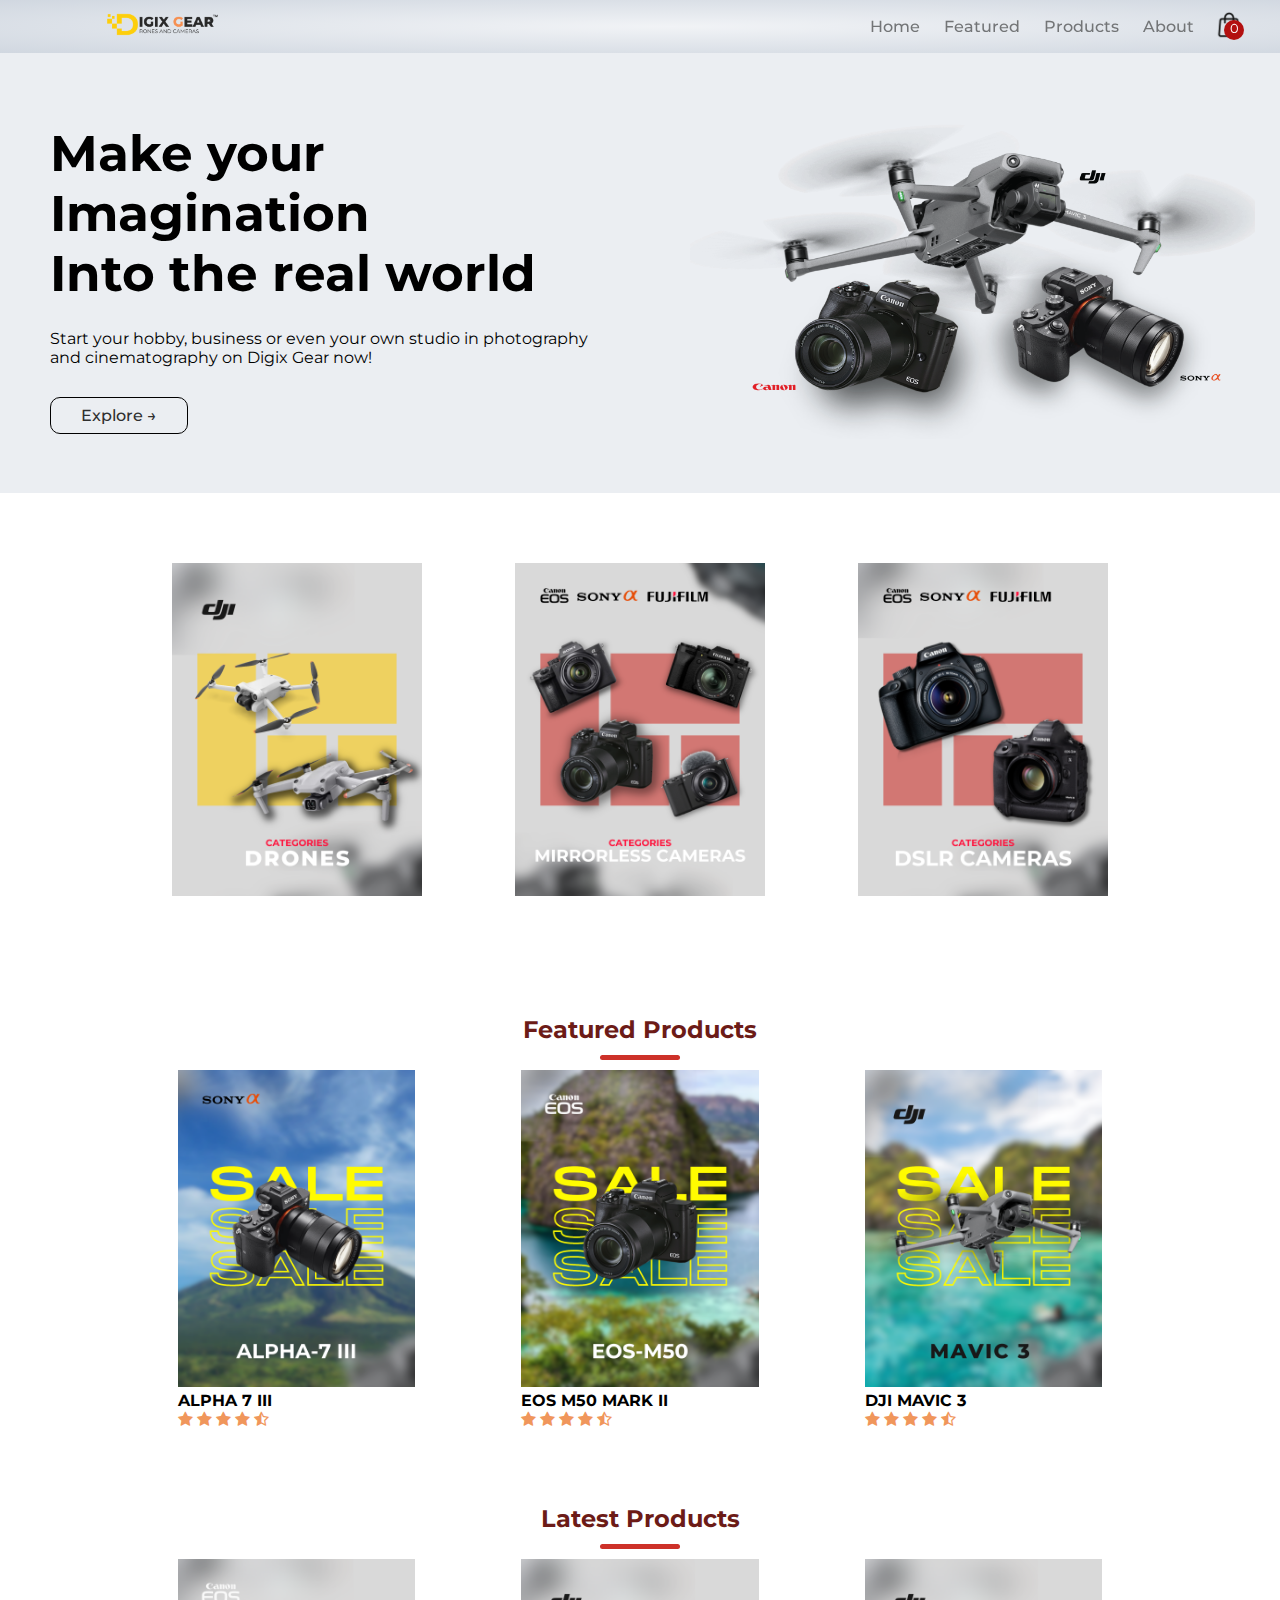
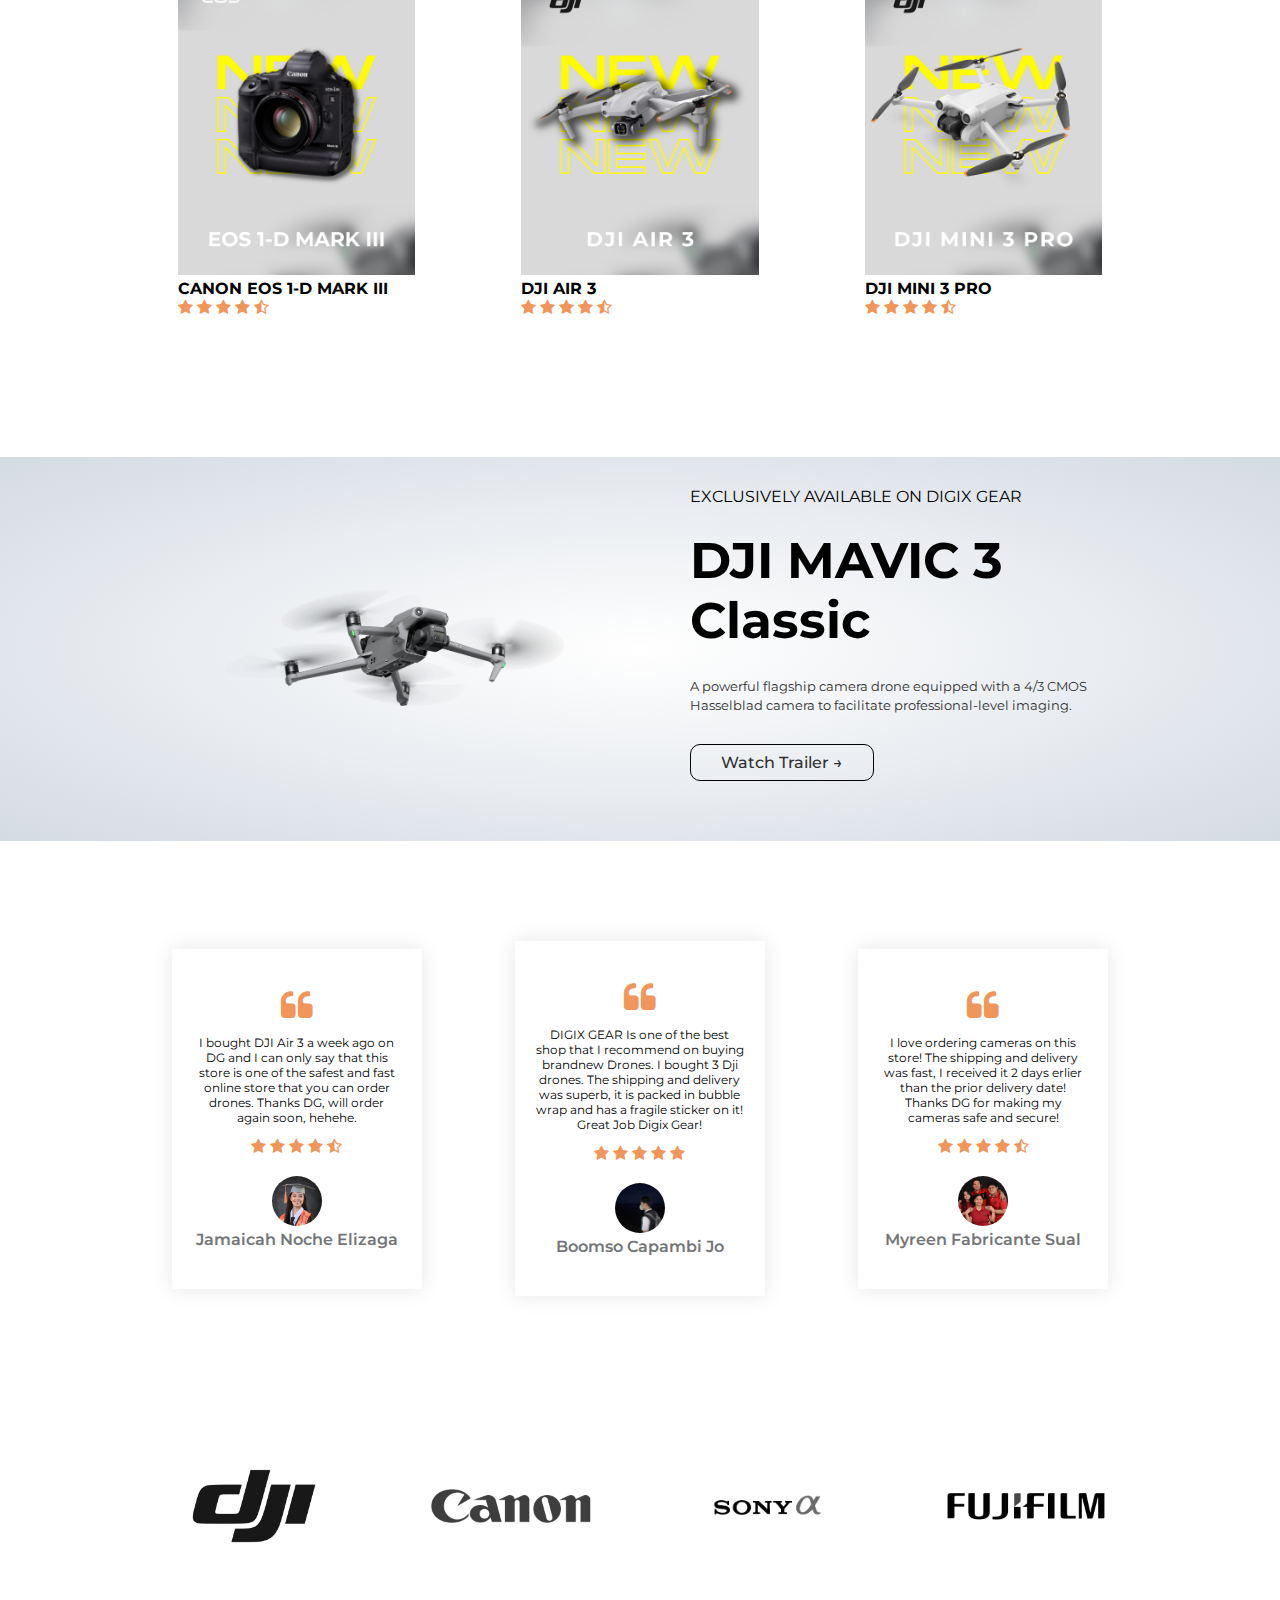
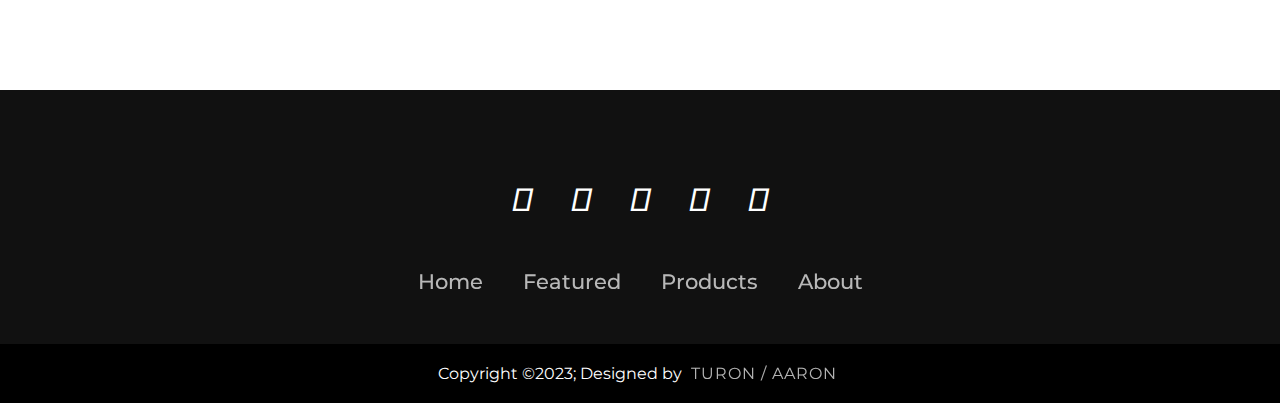
<file: index.html>
<!DOCTYPE html>
<!-- hatdog -->
<html lang=""en>
<head>
    <meta charset="UTF-8"> 
    <meta name="viewport" content="width=device-width, initial-scale=1.0">
    <title>DIGIX GEAR | DRONES AND CAMERA</title>
    <link rel="stylesheet" href="Prod-style.css">
    <link rel="stylesheet" href="style.css">
    <link rel="icon" type="image/x-icon" href="images/Icons/DIGIXGEAR-LOGO.svg">
    <link href="https://fonts.googleapis.com/css2?family=Montserrat:wght@100;200;300;400;500;600;700;800;900&display=swap" rel="stylesheet">
    <script src="app.js"></script>
    <link rel="stylesheet" href="https://cdnjs.cloudflare.com/ajax/libs/font-awesome/6.5.1/css/all.min.css" integrity="sha512-DTOQO9RWCH3ppGqcWaEA1BIZOC6xxalwEsw9c2QQeAIftl+Vegovlnee1c9QX4TctnWMn13TZye+giMm8e2LwA==" crossorigin="anonymous" referrerpolicy="no-referrer" />
    <link rel="stylesheet" href="https://stackpath.bootstrapcdn.com/font-awesome/4.7.0/css/font-awesome.min.css">
</head>
<body> 
   
<div class="header">
    <div class="container">
        <div class="navbar">
            <div class="logo">
                <img src="images/BRAND-NAME-BANNER.png" width="125px">
            </div>
            <nav>
                <ul id="MenuItems">
                    <li><a href="">Home</a></li>
                    <li><a href="featured.html">Featured</a></li>
                    <li><a href="ShoppingCart.html">Products</a></li>
                    <li><a href="about.html">About</a></li>
                    <!-- <li><a href="">Contact</a></li>
                    <li><a href="">Account</a></li> -->
                </ul> 
            </nav>
            <header1>
                <div class="iconCart">
                    <img src="images/CART.png" width="30px" height="30px">
                    <div class="totalQuantity" style="background-color: #b31010; width: 20px; height: 20px; color: #fff;
                    justify-content: center; align-items: center; text-align: center; border-radius: 50%; transform: translateX(20px); position: absolute;top: 20px; right: 120px; font-size: small;">0</div>
                </div>
            </header1>
            <img src="images/menu-icon-8.png" class="menu-icon" onclick="menutoggle()">
        </div>
    </div>
    <div class="row">
        <div class="col-2">
            <h1>Make your Imagination <br> Into the real world</h1>
            <p>Start your hobby, business or even your own studio in photography<br> and cinematography on Digix Gear now!</p>
            <!-- <a href="" class="btn">Explore</a> -->
            <a href="featured.html"class="btn">
                <btn type="btn"><span></span>Explore &#8594; </button>
              </a>
            
        </div>
        <div class="col-2">
                <img src="images/BANNER-DRONE-HOME.png">
        </div>
    </div>
</div>


<!-- ------------------FEATURED CATEGORIES------------------ -->
<div class="categories">
    <div class="s-container">
        <div class="row">
            <div class="col-3">
                <img src="images/C-DRONES.png">
            </div>
            <div class="col-3">
                <img src="images/C-MIRRORLESS.png">
            </div>
            <div class="col-3">
                <img src="images/C-DSLR.png">
            </div>
        </div>
    </div>
</div>


<!-- ------------------FEATUREDPRODUCTS------------------ -->
<div class="s-container">
    <h2 class="title">Featured Products</h2>
    <div class="row">
        <div class="col-4">
            <img src="images/ALPHA 7 BANNER.png">
            <h4> ALPHA 7 III</h4>
            <div class="rating">
                <i class="fa fa-star"></i>
                <i class="fa fa-star"></i>
                <i class="fa fa-star"></i>
                <i class="fa fa-star"></i>
                <i class="fa fa-star-half-o"></i>
            </div>
        </div>
        <div class="col-4">
            <a href="M-50.html">
            <img src="images/EOS M50 BANNER.png">
            </a>
            <h4> EOS M50 MARK II</h4>
            <div class="rating">
                <i class="fa fa-star"></i>
                <i class="fa fa-star"></i>
                <i class="fa fa-star"></i>
                <i class="fa fa-star"></i>
                <i class="fa fa-star-half-o"></i>
            </div>
        </div>
        <div class="col-4">
            <a href="Mavic 3 Classic.html">
            <img src="images/MAVIC 3 BANNER.png">
            </a>
            <h4> DJI MAVIC 3</h4>
            <div class="rating">
                <i class="fa fa-star"></i>
                <i class="fa fa-star"></i>
                <i class="fa fa-star"></i>
                <i class="fa fa-star"></i>
                <i class="fa fa-star-half-o"></i>
            </div>
        </div>
    </div>

<!-- ------------------LATEST PRODUCTS------------------ -->
    <h2 class="title">Latest Products</h2>
    <div class="row">
        <div class="col-4">
            <img src="images/1-D MARK III LATEST.png">
            <h4> CANON EOS 1-D MARK III</h4>
            <div class="rating">
                <i class="fa fa-star"></i>
                <i class="fa fa-star"></i>
                <i class="fa fa-star"></i>
                <i class="fa fa-star"></i>
                <i class="fa fa-star-half-o"></i>
            </div>

        </div>
        <div class="col-4">
            <img src="images/AIR 3 LATEST.png">
            <h4> DJI AIR 3</h4>
            <div class="rating">
                <i class="fa fa-star"></i>
                <i class="fa fa-star"></i>
                <i class="fa fa-star"></i>
                <i class="fa fa-star"></i>
                <i class="fa fa-star-half-o"></i>
            </div>
        </div>
        <div class="col-4">
            <a href="DJI MINI 3 PRO.html">
            <img src="images/MINI 3 PRO LATEST.png">
            </a>
            <h4> DJI MINI 3 PRO</h4>
            <div class="rating">
                <i class="fa fa-star"></i>
                <i class="fa fa-star"></i>
                <i class="fa fa-star"></i>
                <i class="fa fa-star"></i>
                <i class="fa fa-star-half-o"></i>
            </div>
        </div>
    </div>
</div>
<!-- ------------------OFFER------------------ -->
    <div class="offer">
        <div class="s-container">
            <div class="row">
                <div class="col-2">
                    <img src="images/dji-mavic-3-20-mp-63a6946aa80e1.webp" class="offer-img">
                </div>
                <div class="col-2">
                    <p>EXCLUSIVELY AVAILABLE ON DIGIX GEAR</p>
                    <h1>DJI MAVIC 3<br>Classic</h1>

                    <small>
                        A powerful flagship camera drone equipped with a 4/3 CMOS Hasselblad camera to facilitate professional-level imaging. 
                    </small>
                    <a href="featured.html" class="btn ">Watch Trailer &#8594;</a>
                </div>

            </div>
        </div>
    </div>

<!-- ------------------COMMENTS------------------ -->
<div class="testimonial">
    <div class="s-container">
        <div class="row">
            <div class="col-3">
                <i class="fa fa-quote-left"></i>
                <p>
                    I bought DJI Air 3 a week ago on DG and I can only say that this store is one of the safest and fast online store that you can order drones. Thanks DG, will order again soon, hehehe.</p>
                    <div class="rating">
                    <i class="fa fa-star"></i>
                    <i class="fa fa-star"></i>
                    <i class="fa fa-star"></i>
                    <i class="fa fa-star"></i>
                    <i class="fa fa-star-half-o"></i>
                    </div>
                    <img src="images/JAM.png">
                    <h3>Jamaicah Noche Elizaga</h3>
            </div>
            <div class="col-3">
                <i class="fa fa-quote-left"></i>
                <p>
                    DIGIX GEAR Is one of the best shop that I recommend on buying brandnew Drones. I bought 3 Dji drones. The shipping and delivery was superb, it is packed in bubble wrap and has a fragile sticker on it! Great Job Digix Gear! </p>
                    <div class="rating">
                    <i class="fa fa-star"></i>
                    <i class="fa fa-star"></i>
                    <i class="fa fa-star"></i>
                    <i class="fa fa-star"></i>
                    <i class="fa fa-star"></i>
                    </div>
                    <img src="images/CM JO.jpg">
                    <h3>Boomso Capambi Jo</h3>
            </div>
            <div class="col-3">
                <i class="fa fa-quote-left"></i>
                <p>
                    I love ordering cameras on this store! The shipping and delivery was fast, I received it 2 days erlier than the prior delivery date! Thanks DG for making my cameras safe and secure!</p>
                    <div class="rating">
                    <i class="fa fa-star"></i>
                    <i class="fa fa-star"></i>
                    <i class="fa fa-star"></i>
                    <i class="fa fa-star"></i>
                    <i class="fa fa-star-half-o"></i>
                    </div>
                    <img src="images/MYREEN.png">
                    <h3>Myreen Fabricante Sual</h3>
            </div>
        </div>
    </div>
</div>
<!-- ------------------BRANDS------------------ -->
<div class="brands">
    <div class="s-container">
        <div class="row">
            <div class="col-5">
                <a href="https://www.dji.com/global">
                     <img src="images/dji-logo-0.png">
                </a>  
            </div>
            <div class="col-5">
                <a href="https://ph.canon/en/consumer/products">
                    <img src="images/Canon-Logo.png">
               </a>
            </div>
            <div class="col-5">
                <a href="https://electronics.sony.com/imaging/interchangeable-lens-cameras/c/all-interchangeable-lens-cameras">
                    <img src="images/Sony+Alpha+logo-06.png">
               </a>
            </div>
            <div class="col-5">
                <a href="https://fujifilm-x.com/en-us/">
                    <img src="images/Fujifilm-Logo.png">
               </a>
             
            </div>
        </div>
    </div>
</div>
<!-- ------------------FOOTER------------------ -->
<footer>
    <div class="footerContainer">
        <div class="socialIcons">
            <a href=""><i class="fa-brands fa-facebook"></i></a>
            <a href=""><i class="fa-brands fa-instagram"></i></a>
            <a href=""><i class="fa-brands fa-twitter"></i></a>
            <a href=""><i class="fa-brands fa-google-plus"></i></a>
            <a href=""><i class="fa-brands fa-youtube"></i></a>
        </div>
        <div class="footerNav">
            <ul><li><a href="index.html">Home</a></li>
                <li><a href="featured.html">Featured</a></li>
                <li><a href="ShoppingCart.html">Products</a></li>
                <li><a href="about.html">About</a></li>
            </ul>
        </div>
        
    </div>
    <div class="footerBottom">
        <p>Copyright &copy;2023; Designed by <span class="designer">Turon / Aaron</span></p>
    </div>
</footer>
<!-- ----------------JS TOGGLE MENU----------------- -->
<script>
    var MenuItems = document.getElementById("MenuItems");
    MenuItems.style.maxHeight = "0px";

    function menutoggle(){
        if( MenuItems.style.maxHeight == "0px")
        {
            MenuItems.style.maxHeight = "200px";
        }
        else{
            MenuItems.style.maxHeight = "0px";
        }
    }
</script>
</body>
</html>
</file>
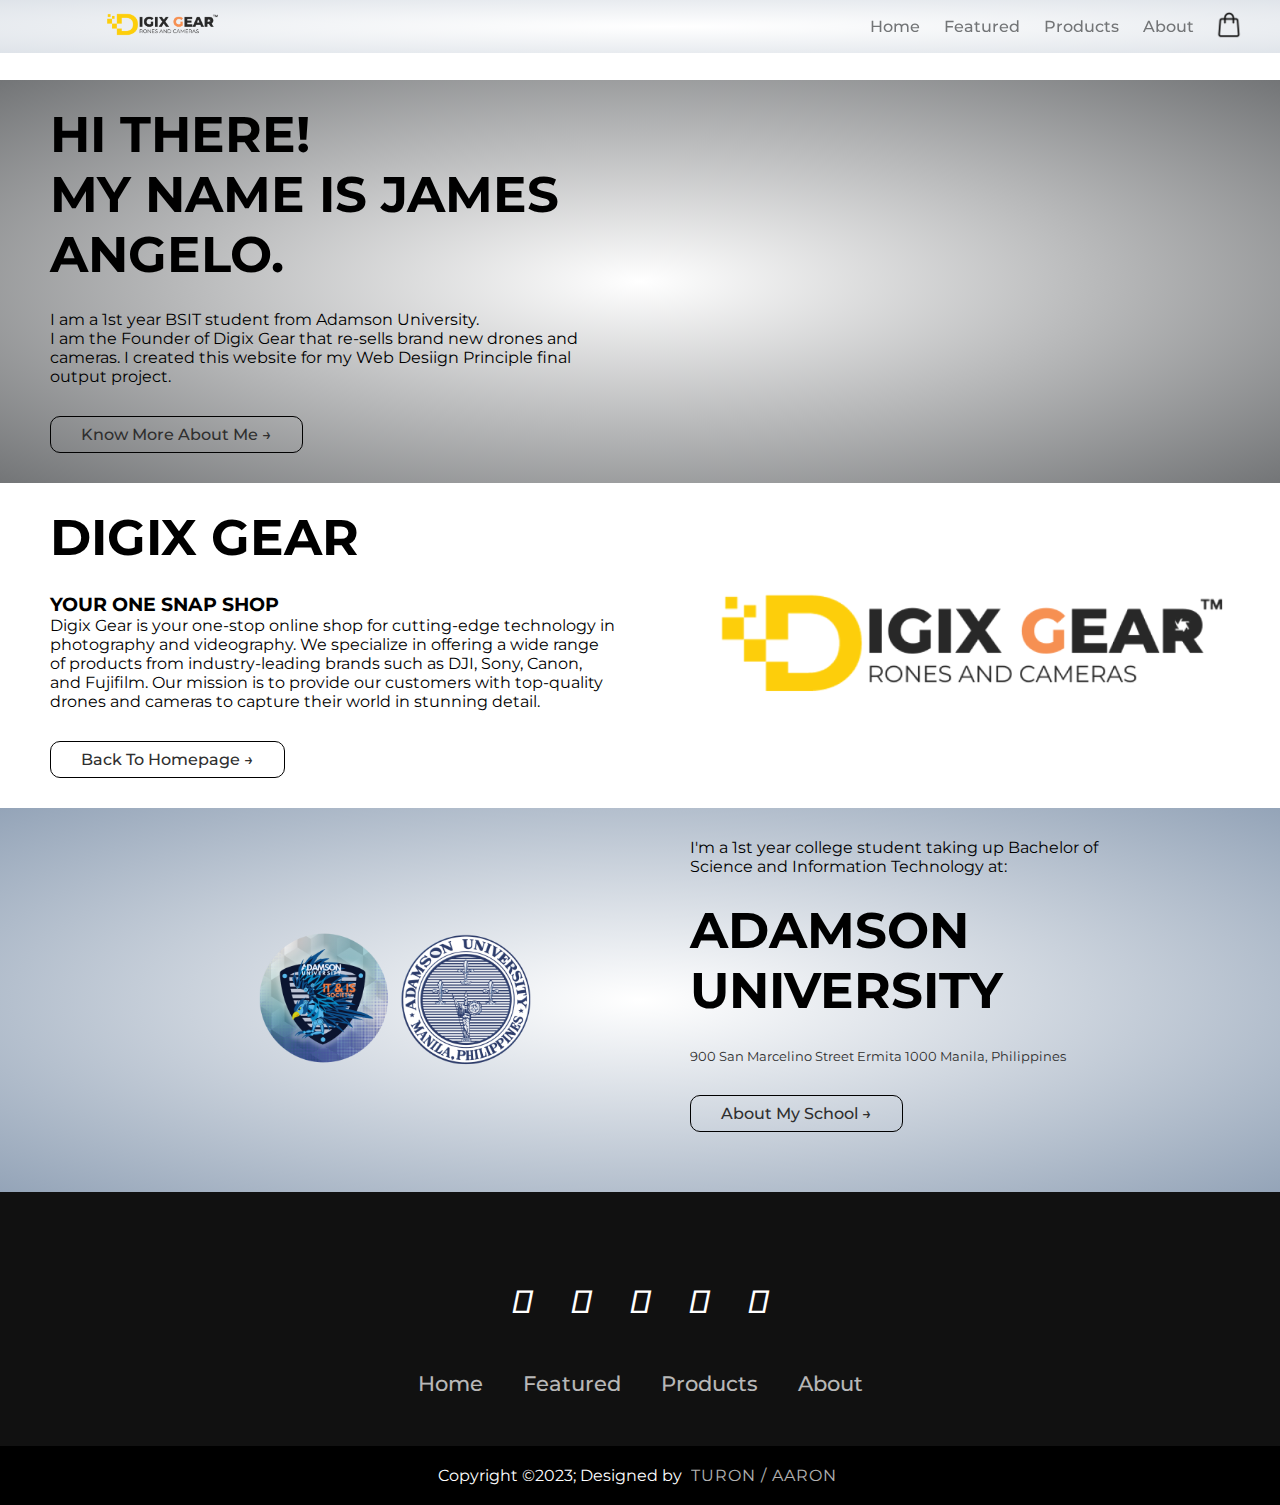
<file: about.html>
<!DOCTYPE html>
<html lang=""en>
<head>
    <meta charset="UTF-8"> 
    <meta name="viewport" content="width=device-width, initial-scale=1.0">
    <title>ABOUT | DIGIX GEAR</title>
    <link rel="stylesheet" href="style.css">
    <link rel="icon" type="image/x-icon" href="images/Icons/DIGIXGEAR-LOGO.svg">
    <link href="https://fonts.googleapis.com/css2?family=Montserrat:wght@100;200;300;400;500;600;700;800;900&display=swap" rel="stylesheet">
    <link rel="stylesheet" href="https://cdnjs.cloudflare.com/ajax/libs/font-awesome/6.5.1/css/all.min.css" integrity="sha512-DTOQO9RWCH3ppGqcWaEA1BIZOC6xxalwEsw9c2QQeAIftl+Vegovlnee1c9QX4TctnWMn13TZye+giMm8e2LwA==" crossorigin="anonymous" referrerpolicy="no-referrer" />
    <link rel="stylesheet" href="https://stackpath.bootstrapcdn.com/font-awesome/4.7.0/css/font-awesome.min.css">
</head>
<body> 
   
<div class="header-ab">
    <div class="container">
        <div class="navbar">
            <div class="logo">
                <img src="images/BRAND-NAME-BANNER.png" width="125px">
            </div>
            <nav>
                <ul id="MenuItems">
                    <li><a href="index.html">Home</a></li>
                    <li><a href="featured.html">Featured</a></li>
                    <li><a href="ShoppingCart.html">Products</a></li>
                    <li><a href="about.html">About</a></li>
                </ul> 
            </nav>
            <a href="checkout.html"><img src="images/CART.png" width="30px" height="30px"></a>
            <img src="images/menu-icon-8.png" class="menu-icon" onclick="menutoggle()">
        </div>
    </div>
    <div class="row">
        <div class="col-2">
            <h1>HI THERE! <br> MY NAME IS JAMES ANGELO.</h1>
            <p>I am a 1st year BSIT student from Adamson University.<br>I am the Founder of Digix Gear that re-sells brand new drones and cameras. I created this website for my Web Desiign Principle final output project. </p>
            <a href="https://github.com/AeXiao"class="btn">
                <btn type="btn"><span></span>Know More About Me &#8594; </button>
              </a>
            
        </div>
        <div class="col-2">
              
        </div>
    </div>
</div>
<div class="row">
    <div class="col-2">
        <h1>DIGIX GEAR</h1>
        <h3>YOUR ONE SNAP SHOP</h3>
        <p>Digix Gear is your one-stop online shop for cutting-edge technology in photography and videography. We specialize in offering a wide range of products from industry-leading brands such as DJI, Sony, Canon, and Fujifilm. Our mission is to provide our customers with top-quality drones and cameras to capture their world in stunning detail.</p>
        <!-- <a href="" class="btn">Explore</a> -->
        <a href="index.html"class="btn">
            <btn type="btn"><span></span> Back To Homepage &#8594; </button>
          </a>
        
    </div>
    <div class="col-2">
            <img src="images/BRAND-NAME-BANNER.png">
    </div>
</div>
</div>

<!-- ------------------MY SCHOOL------------------ -->
    <div class="Myschool">
        <div class="s-container">
            <div class="row">
                <div class="col-2">
                    <img src="images/ADU IT AND IS.png" class="adu-img" >
                </div>
                <div class="col-2">
                    <p>I'm a 1st year college student taking up Bachelor of Science and Information Technology at:</p>
                    <h1>ADAMSON<br>UNIVERSITY</h1>
                    <small>
                        900 San Marcelino Street
                        Ermita 1000 Manila, Philippines
                    </small>
                    <a href="https://www.adamson.edu.ph/2018/" class="btn ">About My School  &#8594;</a>
                </div>
            </div>
        </div>
    </div>

<!-- ------------------FOOTER------------------ -->

<footer>
    <div class="footerContainer">
        <div class="socialIcons">
            <a href=""><i class="fa-brands fa-facebook"></i></a>
            <a href=""><i class="fa-brands fa-instagram"></i></a>
            <a href=""><i class="fa-brands fa-twitter"></i></a>
            <a href=""><i class="fa-brands fa-google-plus"></i></a>
            <a href=""><i class="fa-brands fa-youtube"></i></a>
        </div>
        <div class="footerNav">
            <ul><li><a href="index.html">Home</a></li>
                <li><a href="featured.html">Featured</a></li>
                <li><a href="ShoppingCart.html">Products</a></li>
                <li><a href="about.html">About</a></li>
            </ul>
        </div>
        
    </div>
    <div class="footerBottom">
        <p>Copyright &copy;2023; Designed by <span class="designer">Turon / Aaron</span></p>
    </div>
</footer>

<!-- ----------------JS TOGGLE MENU----------------- -->

<script>
    var MenuItems = document.getElementById("MenuItems");
    MenuItems.style.maxHeight = "0px";

    function menutoggle(){
        if( MenuItems.style.maxHeight == "0px")
        {
            MenuItems.style.maxHeight = "200px";
        }
        else{
            MenuItems.style.maxHeight = "0px";
        }
    }
</script>
</body>
</html>
</file>
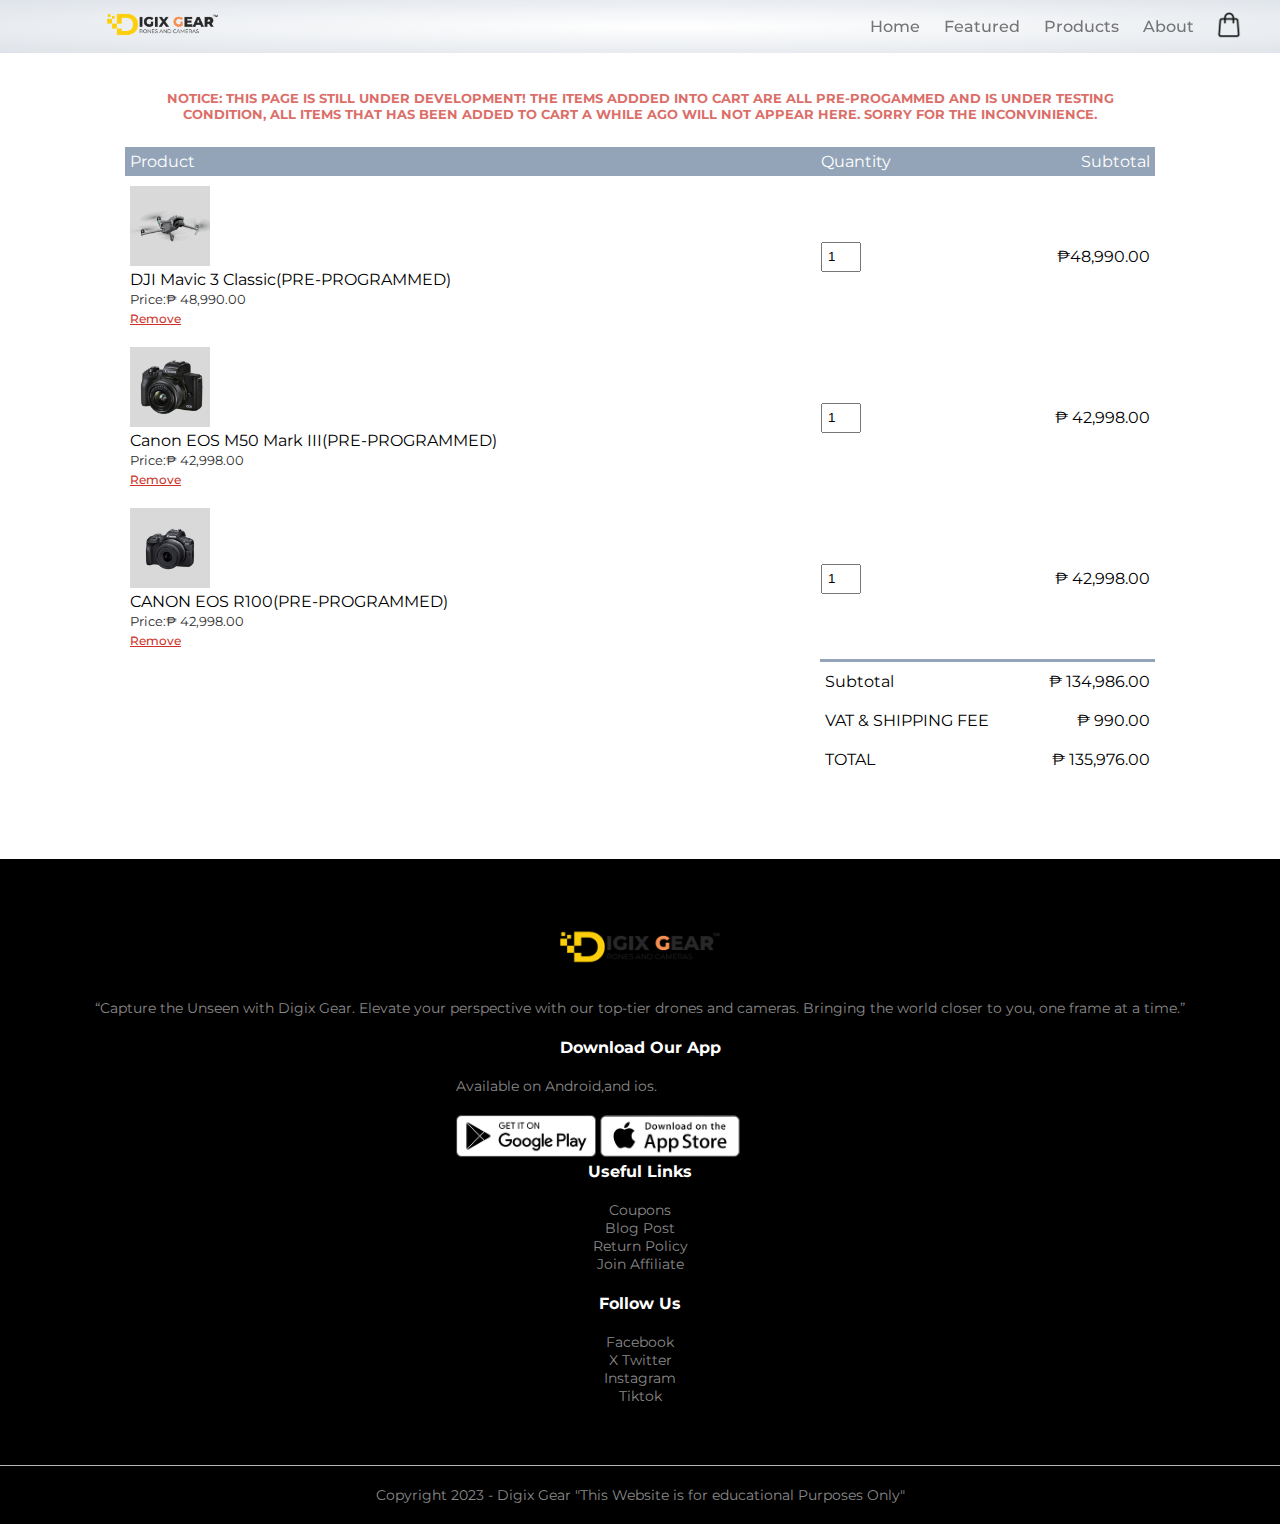
<file: cart.html>
<!DOCTYPE html>
<html lang=""en>
<head>
    <meta charset="UTF-8"> 
    <meta name="viewport" content="width=device-width, initial-scale=1.0">
    <title>CART | DIGIX GEAR</title>
    <link rel="stylesheet" href="style.css">
    <link rel="icon" type="image/x-icon" href="images/Icons/DIGIXGEAR-LOGO.svg">
    <link href="https://fonts.googleapis.com/css2?family=Montserrat:wght@100;200;300;400;500;600;700;800;900&display=swap" rel="stylesheet">
    <link rel="stylesheet" href="https://stackpath.bootstrapcdn.com/font-awesome/4.7.0/css/font-awesome.min.css">
</head>
<body> 
    <div class="container">
        <div class="navbar">
            <div class="logo">
                <img src="images/BRAND-NAME-BANNER.png" width="125px">
            </div>
            <nav>
                <ul id="MenuItems">
                    <li><a href="index.html">Home</a></li>
                    <li><a href="featured.html">Featured</a></li>
                    <li><a href="products.html">Products</a></li>
                    <li><a href="about.html">About</a></li>
                </ul> 
            </nav>
            <a href="cart.html"><img src="images/CART.png" width="30px" height="30px"></a>
            <img src="images/menu-icon-8.png" class="menu-icon" onclick="menutoggle()">
        </div>
    </div>
<!-- ------------------cart items------------------ -->
<div class="s-container cart-page">
    <h5  class="notice">NOTICE: THIS PAGE IS STILL UNDER DEVELOPMENT! THE ITEMS ADDDED INTO CART 
        ARE ALL PRE-PROGAMMED AND IS UNDER TESTING CONDITION, ALL ITEMS THAT HAS BEEN ADDED TO CART 
        A WHILE AGO WILL NOT APPEAR HERE. SORRY FOR THE INCONVINIENCE. </h5>
    <table>
        <tr>
            <th>Product</th>
            <th>Quantity</th>
            <th>Subtotal</th>
        </tr>
        <tr>
            <td>
                <div class="cart-info">
                    <img src="images/PRODUCTS/PD-AIR 3- MAIN.png" width="150px">
                    <div>
                        <p>DJI Mavic 3 Classic(PRE-PROGRAMMED)</p>
                        <small>Price:&#8369; 48,990.00</small>
                        <br>
                        <a href="">Remove</a>
                    </div>
                </div>
            </td>
            <td><input type="number" value="1"></td>
            <td>&#8369;48,990.00</td>
        </tr>
        <tr>
            <td>
                <div class="cart-info">
                    <img src="images/PRODUCTS/PD-M50-MAIN.png" width="150px">
                    <div>
                        <p>Canon EOS M50 Mark III(PRE-PROGRAMMED)</p>
                        <small>Price:&#8369; 42,998.00</small>
                        <br>
                        <a href="">Remove</a>
                    </div>
                </div>
            </td>
            <td><input type="number" value="1"></td>
            <td>&#8369; 42,998.00</td>
        </tr>
        <tr>
            <td>
                <div class="cart-info">
                    <img src="images/PRODUCTS/PD-R100-MAIN.png" width="150px">
                    <div>
                        <p>CANON EOS R100(PRE-PROGRAMMED)</p>
                        <small>Price:&#8369; 42,998.00</small>
                        <br>
                        <a href="">Remove</a>
                    </div>
                </div>
            </td>
            <td><input type="number" value="1"></td>
            <td>&#8369; 42,998.00</td>
        </tr>
    </table>
    <div class="total">
        <table>
            <tr>
                <td>Subtotal</td>
                <td>&#8369; 134,986.00</td>
            </tr>
            <tr>
                <td>VAT & SHIPPING FEE</td>
                <td>&#8369; 990.00</td>
            </tr>
            <tr>
                <td>TOTAL</td>
                <td>&#8369; 135,976.00</td>
            </tr>
        </table>
    </div>
</div>
<!-- ------------------FOOTER------------------ -->

<div class="footer">
    <div class="container">
        <div class="row">
            <div class="footer-col-2">
                <img src="images/BRAND-NAME-BANNER.png">
                <p>“Capture the Unseen with Digix Gear. 
                    Elevate your perspective with our top-tier drones and cameras. 
                    Bringing the world closer to you, one frame at a time.”</p>
            </div>
            <div class="footer-col-1">
                <h3>Download Our App</h3>
                <p>Available on Android,and ios.</p>
            <div class="app-logo">
                <!-- <img src="images/DG APP LOGO.png"> -->
                <img src="images/play-store.png">
                <img src="images/app-store.png">
            </div>
            <div class="footer-col-3">
                <h3>Useful Links</h3>
                <ul>
                    <li>Coupons</li>
                    <li>Blog Post</li>
                    <li>Return Policy</li>
                    <li>Join Affiliate</li>
                </ul>
            </div>
            <div class="footer-col-4">
                <h3>Follow Us</h3>
                  <ul>
                    <li>Facebook</li>
                    <li>X Twitter</li>
                    <li>Instagram</li>
                    <li>Tiktok</li>
                </ul>
            </div>
        </div>
    </div>
    </div>
    <hr>
    <p class="copyright">Copyright 2023 - Digix Gear "This Website is for educational Purposes Only"</p>
</div>
<!-- ----------------JS TOGGLE MENU----------------- -->
<script>
    var MenuItems = document.getElementById("MenuItems");
    MenuItems.style.maxHeight = "0px";

    function menutoggle(){
        if( MenuItems.style.maxHeight == "0px")
        {
            MenuItems.style.maxHeight = "200px";
        }
        else{
            MenuItems.style.maxHeight = "0px";
        }
    }
</script>
</body>
</html>
</file>
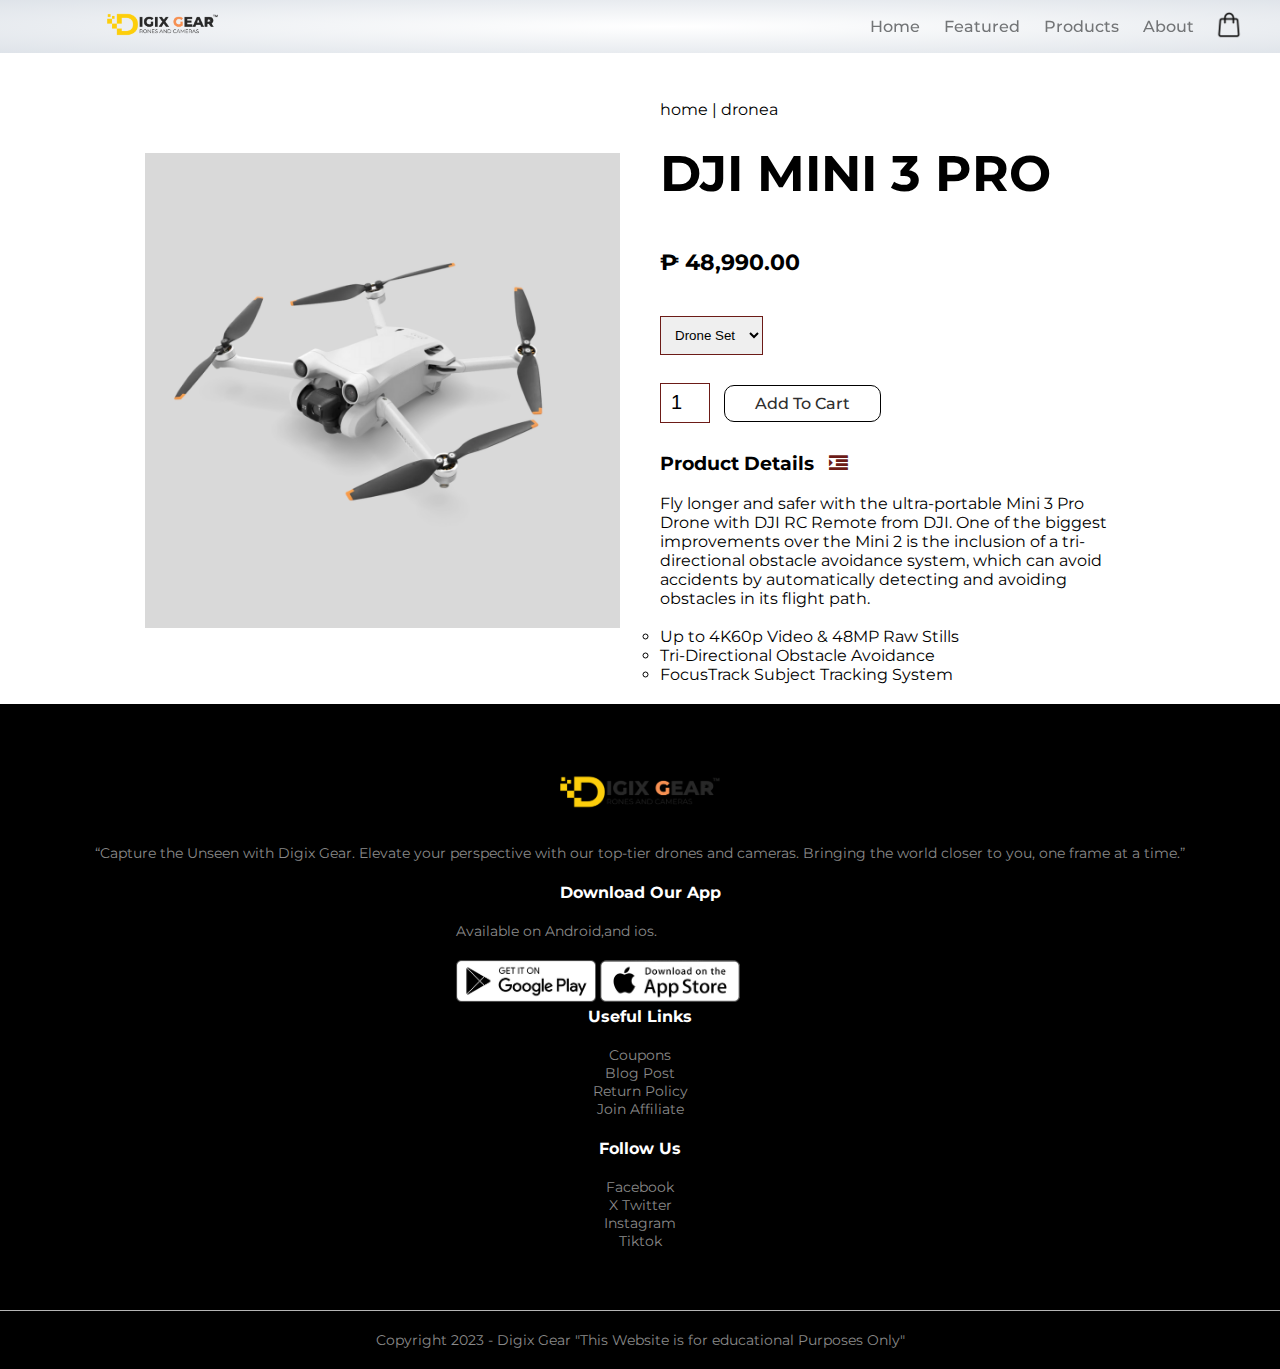
<file: DJI MINI 3 PRO.html>
<!DOCTYPE html>
<html lang=""en>
<head>
    <meta charset="UTF-8"> 
    <meta name="viewport" content="width=device-width, initial-scale=1.0">
    <title>PRODUCTS | DIGIX GEAR</title>
    <link rel="stylesheet" href="style.css">
    <link rel="icon" type="image/x-icon" href="images/Icons/DIGIXGEAR-LOGO.svg">
    <link href="https://fonts.googleapis.com/css2?family=Montserrat:wght@100;200;300;400;500;600;700;800;900&display=swap" rel="stylesheet">
    <link rel="stylesheet" href="https://stackpath.bootstrapcdn.com/font-awesome/4.7.0/css/font-awesome.min.css">
</head>
<body> 
    <div class="container">
        <div class="navbar">
            <div class="logo">
                <img src="images/BRAND-NAME-BANNER.png" width="125px">
            </div>
            <nav>
                <ul id="MenuItems">
                    <li><a href="index.html">Home</a></li>
                    <li><a href="featured.html">Featured</a></li>
                    <li><a href="ShoppingCart.html">Products</a></li>
                    <li><a href="about.html">About</a></li>
                </ul> 
            </nav>
            <a href="checkout.html"><img src="images/CART.png" width="30px" height="30px"></a>
            <img src="images/menu-icon-8.png" class="menu-icon" onclick="menutoggle()">
        </div>
    </div>
<!-- ------------------PRODUCTS DETAIL(SINGLE)------------------ -->
<div class="s-container s-product">
    <div class="row">
        <div class="col-2">
            <img src="images/PRODUCTS/PD-MINI3-PRO-MAIN.png" width="100%">
        </div>
        <div class="col-2">
            <p>home | dronea</p>
            <h1>DJI MINI 3 PRO </h1>
            <h4>&#8369; 48,990.00</h4>
        <select>
            <option>Drone Set</option>
        </select>
            <input type="number" value="1">
            <a href="ShoppingCart.html" class="btn">Add To Cart</a>
            <h3>Product Details <i class="fa fa-indent"></i></h3>
            <br>
            <p>Fly longer and safer with the ultra-portable Mini 3
                Pro Drone with DJI RC Remote from DJI. One of the biggest 
                improvements over the Mini 2 is the inclusion of a tri-directional 
                obstacle avoidance system, which can avoid accidents by automatically 
                detecting and avoiding obstacles in its flight path.
            </p>
                <ul class="lists">
                    <br>
                    <li>Up to 4K60p Video & 48MP Raw Stills</li>
                    <li>Tri-Directional Obstacle Avoidance</li>
                    <li>FocusTrack Subject Tracking System</li>
                </ul>
               </p>
        </div>
    </div>
</div>
<!-- ------------------FOOTER------------------ -->
<div class="footer">
    <div class="container">
        <div class="row">
            <div class="footer-col-2">
                <img src="images/BRAND-NAME-BANNER.png">
                <p>“Capture the Unseen with Digix Gear. 
                    Elevate your perspective with our top-tier drones and cameras. 
                    Bringing the world closer to you, one frame at a time.”</p>
            </div>
            <div class="footer-col-1">
                <h3>Download Our App</h3>
                <p>Available on Android,and ios.</p>
            <div class="app-logo">
                <!-- <img src="images/DG APP LOGO.png"> -->
                <img src="images/play-store.png">
                <img src="images/app-store.png">
            </div>
            <div class="footer-col-3">
                <h3>Useful Links</h3>
                <ul>
                    <li>Coupons</li>
                    <li>Blog Post</li>
                    <li>Return Policy</li>
                    <li>Join Affiliate</li>
                </ul>
            </div>
            <div class="footer-col-4">
                <h3>Follow Us</h3>
                  <ul>
                    <li>Facebook</li>
                    <li>X Twitter</li>
                    <li>Instagram</li>
                    <li>Tiktok</li>
                </ul>
            </div>
        </div>
    </div>
    </div>
    <hr>
    <p class="copyright">Copyright 2023 - Digix Gear "This Website is for educational Purposes Only"</p>
</div>
<!-- ----------------JS TOGGLE MENU----------------- -->
<script>
    var MenuItems = document.getElementById("MenuItems");
    MenuItems.style.maxHeight = "0px";

    function menutoggle(){
        if( MenuItems.style.maxHeight == "0px")
        {
            MenuItems.style.maxHeight = "200px";
        }
        else{
            MenuItems.style.maxHeight = "0px";
        }
    }
</script>
</body>
</html>
</file>
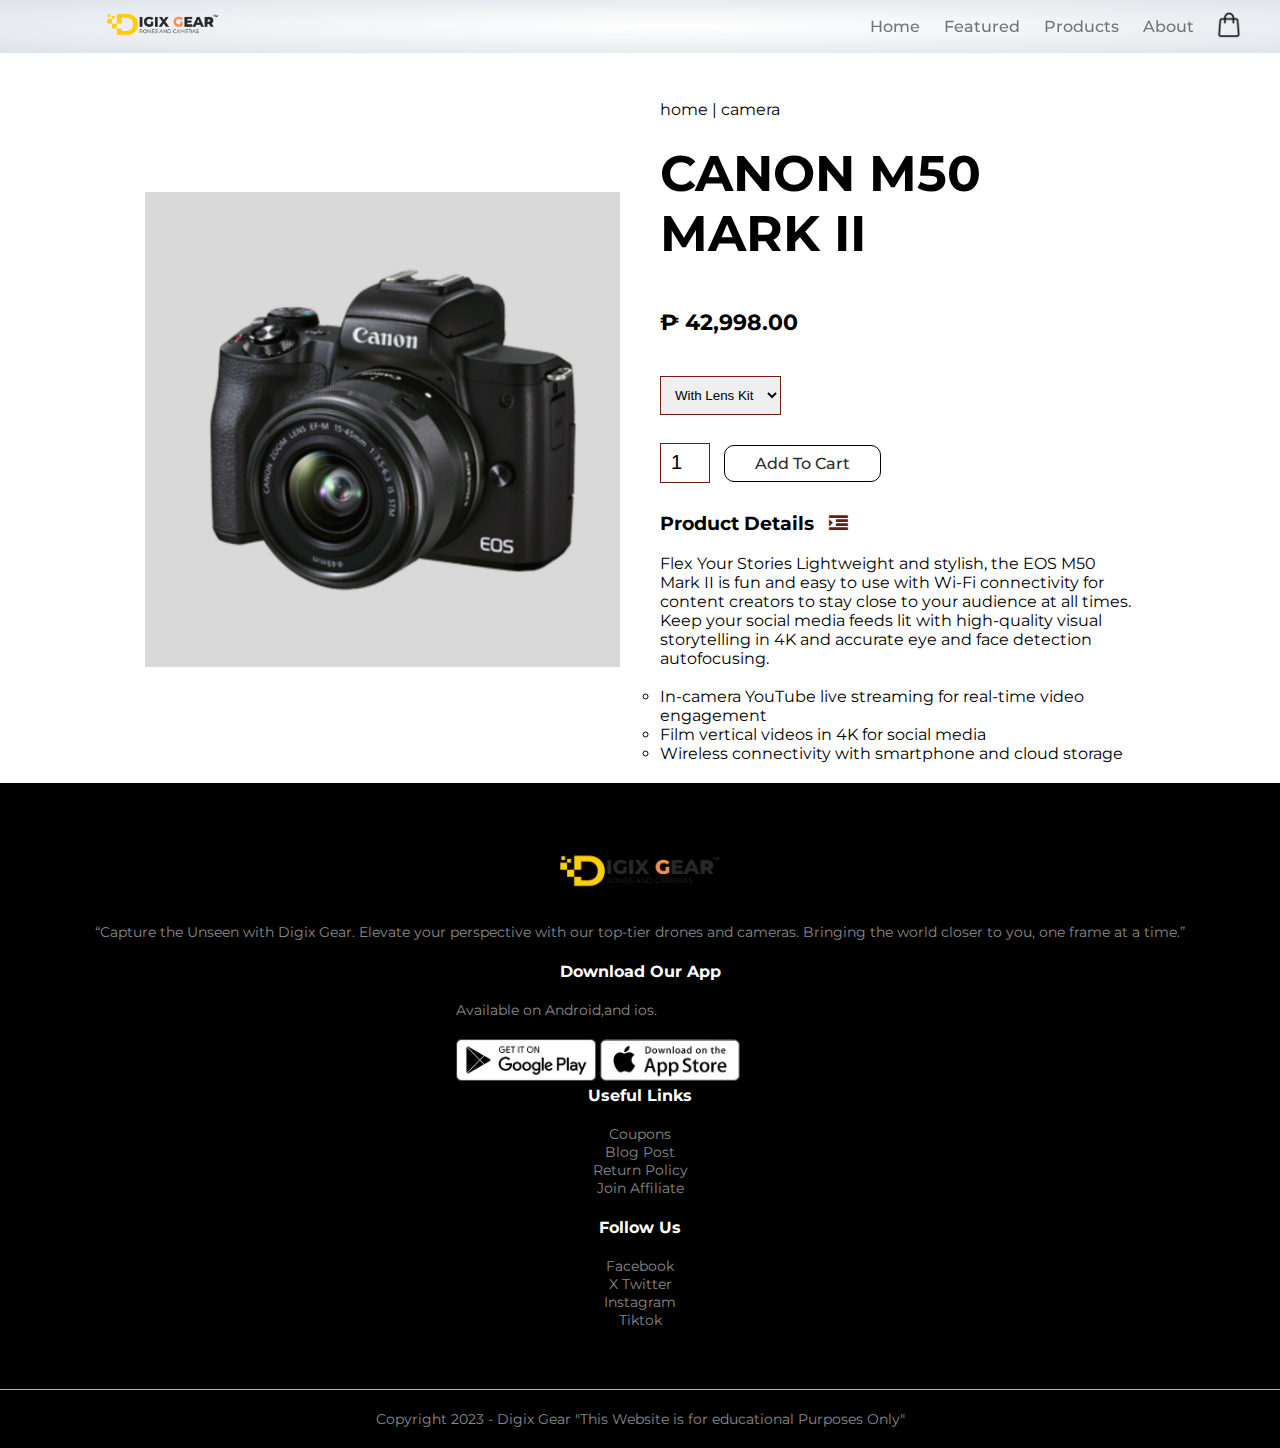
<file: M-50.html>
<!DOCTYPE html>
<html lang=""en>
<head>
    <meta charset="UTF-8"> 
    <meta name="viewport" content="width=device-width, initial-scale=1.0">
    <title>PRODUCTS | DIGIX GEAR</title>
    <link rel="stylesheet" href="style.css">
    <link rel="icon" type="image/x-icon" href="images/Icons/DIGIXGEAR-LOGO.svg">
    <link href="https://fonts.googleapis.com/css2?family=Montserrat:wght@100;200;300;400;500;600;700;800;900&display=swap" rel="stylesheet">
    <link rel="stylesheet" href="https://stackpath.bootstrapcdn.com/font-awesome/4.7.0/css/font-awesome.min.css">
</head>
<body> 
    <div class="container">
        <div class="navbar">
            <div class="logo">
                <img src="images/BRAND-NAME-BANNER.png" width="125px">
            </div>
            <nav>
                <ul id="MenuItems">
                    <li><a href="index.html">Home</a></li>
                    <li><a href="featured.html">Featured</a></li>
                    <li><a href="ShoppingCart.html">Products</a></li>
                    <li><a href="about.html">About</a></li>
                </ul> 
            </nav>
            <a href="checkout.html"><img src="images/CART.png" width="30px" height="30px"></a>
            <img src="images/menu-icon-8.png" class="menu-icon" onclick="menutoggle()">
        </div>
    </div>
<!-- ------------------PRODUCTS DETAIL(SINGLE)------------------ -->
<div class="s-container s-product">
    <div class="row">
        <div class="col-2">
            <img src="images/PRODUCTS/PD-M50-MAIN.png" width="100%">
        </div>
        <div class="col-2">
            <p>home | camera</p>
            <h1>CANON M50 MARK II</h1>
            <h4>&#8369; 42,998.00</h4>
        <select>
            <option>With Lens Kit</option>
        </select>
            <input type="number" value="1">
            <a href="ShoppingCart.html" class="btn">Add To Cart</a>
            <h3>Product Details <i class="fa fa-indent"></i></h3>
            <br>
            <p>Flex Your Stories
                Lightweight and stylish, the EOS M50 Mark II is fun and easy to use with Wi-Fi connectivity for content creators to stay close to your audience at all times. Keep your social media feeds lit with high-quality visual storytelling in 4K and accurate eye and face detection autofocusing.
             
                <ul class="lists">
                    <br>
                    <li>In-camera YouTube live streaming for real-time video engagement</li>
                    <li>Film vertical videos in 4K for social media</li>
                    <li>Wireless connectivity with smartphone and cloud storage</li>
                </ul>
               </p>
        </div>
    </div>
</div>
<!-- ------------------FOOTER------------------ -->
<div class="footer">
    <div class="container">
        <div class="row">
            <div class="footer-col-2">
                <img src="images/BRAND-NAME-BANNER.png">
                <p>“Capture the Unseen with Digix Gear. 
                    Elevate your perspective with our top-tier drones and cameras. 
                    Bringing the world closer to you, one frame at a time.”</p>
            </div>
            <div class="footer-col-1">
                <h3>Download Our App</h3>
                <p>Available on Android,and ios.</p>
            <div class="app-logo">
                <!-- <img src="images/DG APP LOGO.png"> -->
                <img src="images/play-store.png">
                <img src="images/app-store.png">
            </div>
            <div class="footer-col-3">
                <h3>Useful Links</h3>
                <ul>
                    <li>Coupons</li>
                    <li>Blog Post</li>
                    <li>Return Policy</li>
                    <li>Join Affiliate</li>
                </ul>
            </div>
            <div class="footer-col-4">
                <h3>Follow Us</h3>
                  <ul>
                    <li>Facebook</li>
                    <li>X Twitter</li>
                    <li>Instagram</li>
                    <li>Tiktok</li>
                </ul>
            </div>
        </div>
    </div>
    </div>
    <hr>
    <p class="copyright">Copyright 2023 - Digix Gear "This Website is for educational Purposes Only"</p>
</div>
<!-- ----------------JS TOGGLE MENU----------------- -->
<script>
    var MenuItems = document.getElementById("MenuItems");
    MenuItems.style.maxHeight = "0px";

    function menutoggle(){
        if( MenuItems.style.maxHeight == "0px")
        {
            MenuItems.style.maxHeight = "200px";
        }
        else{
            MenuItems.style.maxHeight = "0px";
        }
    }
</script>
</body>
</html>
</file>
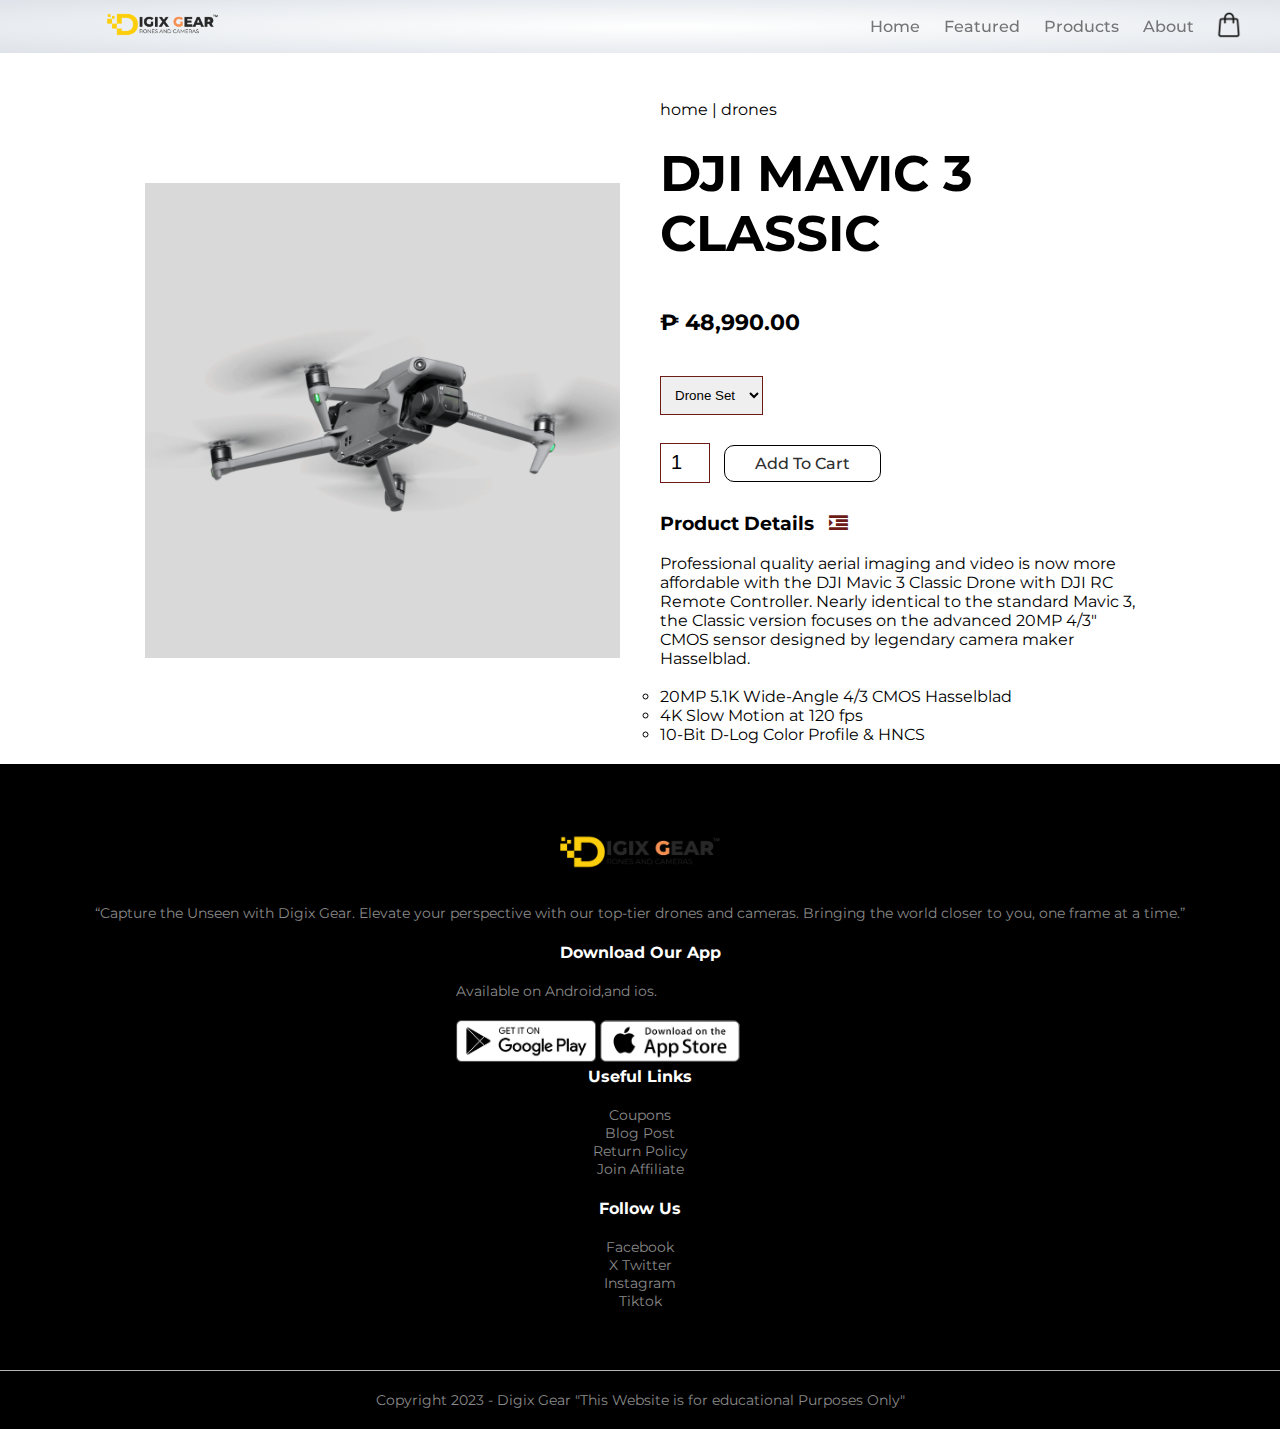
<file: Mavic 3 Classic.html>
<!DOCTYPE html>
<html lang=""en>
<head>
    <meta charset="UTF-8"> 
    <meta name="viewport" content="width=device-width, initial-scale=1.0">
    <title>PRODUCTS | DIGIX GEAR</title>
    <link rel="stylesheet" href="style.css">
    <link rel="icon" type="image/x-icon" href="images/Icons/DIGIXGEAR-LOGO.svg">
    <link href="https://fonts.googleapis.com/css2?family=Montserrat:wght@100;200;300;400;500;600;700;800;900&display=swap" rel="stylesheet">
    <link rel="stylesheet" href="https://stackpath.bootstrapcdn.com/font-awesome/4.7.0/css/font-awesome.min.css">
</head>
<body> 
    <div class="container">
        <div class="navbar">
            <div class="logo">
                <img src="images/BRAND-NAME-BANNER.png" width="125px">
            </div>
            <nav>
                <ul id="MenuItems">
                    <li><a href="index.html">Home</a></li>
                    <li><a href="featured.html">Featured</a></li>
                    <li><a href="ShoppingCart.html">Products</a></li>
                    <li><a href="about.html">About</a></li>
                </ul> 
            </nav>
            <a href="checkout.html"><img src="images/CART.png" width="30px" height="30px"></a>
            <img src="images/menu-icon-8.png" class="menu-icon" onclick="menutoggle()">
        </div>
    </div>
<!-- ------------------PRODUCTS DETAIL(SINGLE)------------------ -->
<div class="s-container s-product">
    <div class="row">
        <div class="col-2">
            <img src="images/PRODUCTS/PD-AIR 3- MAIN.png" width="100%">
        </div>
        <div class="col-2">
            <p>home | drones</p>
            <h1>DJI MAVIC 3 CLASSIC</h1>
            <h4>&#8369; 48,990.00</h4>
        <select>
            <option>Drone Set</option>
        </select>
            <input type="number" value="1">
            <a href="ShoppingCart.html" class="btn">Add To Cart</a>
            <h3>Product Details <i class="fa fa-indent"></i></h3>
            <br>
            <p>Professional quality aerial imaging and video is now more affordable with the DJI Mavic 3 
                Classic Drone with DJI RC Remote Controller. Nearly identical to the standard Mavic 3, 
                the Classic version focuses on the advanced 20MP 4/3" CMOS sensor designed by legendary 
                camera maker Hasselblad.
             
                <ul class="lists">
                    <br>
                    <li>20MP 5.1K Wide-Angle 4/3 CMOS Hasselblad</li>
                    <li>4K Slow Motion at 120 fps</li>
                    <li>10-Bit D-Log Color Profile & HNCS</li>
                </ul>
               </p>
        </div>
    </div>
</div>
<!-- ------------------FOOTER------------------ -->
<div class="footer">
    <div class="container">
        <div class="row">
            <div class="footer-col-2">
                <img src="images/BRAND-NAME-BANNER.png">
                <p>“Capture the Unseen with Digix Gear. 
                    Elevate your perspective with our top-tier drones and cameras. 
                    Bringing the world closer to you, one frame at a time.”</p>
            </div>
            <div class="footer-col-1">
                <h3>Download Our App</h3>
                <p>Available on Android,and ios.</p>
            <div class="app-logo">
                <!-- <img src="images/DG APP LOGO.png"> -->
                <img src="images/play-store.png">
                <img src="images/app-store.png">
            </div>
            <div class="footer-col-3">
                <h3>Useful Links</h3>
                <ul>
                    <li>Coupons</li>
                    <li>Blog Post</li>
                    <li>Return Policy</li>
                    <li>Join Affiliate</li>
                </ul>
            </div>
            <div class="footer-col-4">
                <h3>Follow Us</h3>
                  <ul>
                    <li>Facebook</li>
                    <li>X Twitter</li>
                    <li>Instagram</li>
                    <li>Tiktok</li>
                </ul>
            </div>
        </div>
    </div>
    </div>
    <hr>
    <p class="copyright">Copyright 2023 - Digix Gear "This Website is for educational Purposes Only"</p>
</div>
<!-- ----------------JS TOGGLE MENU----------------- -->
<script>
    var MenuItems = document.getElementById("MenuItems");
    MenuItems.style.maxHeight = "0px";

    function menutoggle(){
        if( MenuItems.style.maxHeight == "0px")
        {
            MenuItems.style.maxHeight = "200px";
        }
        else{
            MenuItems.style.maxHeight = "0px";
        }
    }
</script>
</body>
</html>
</file>
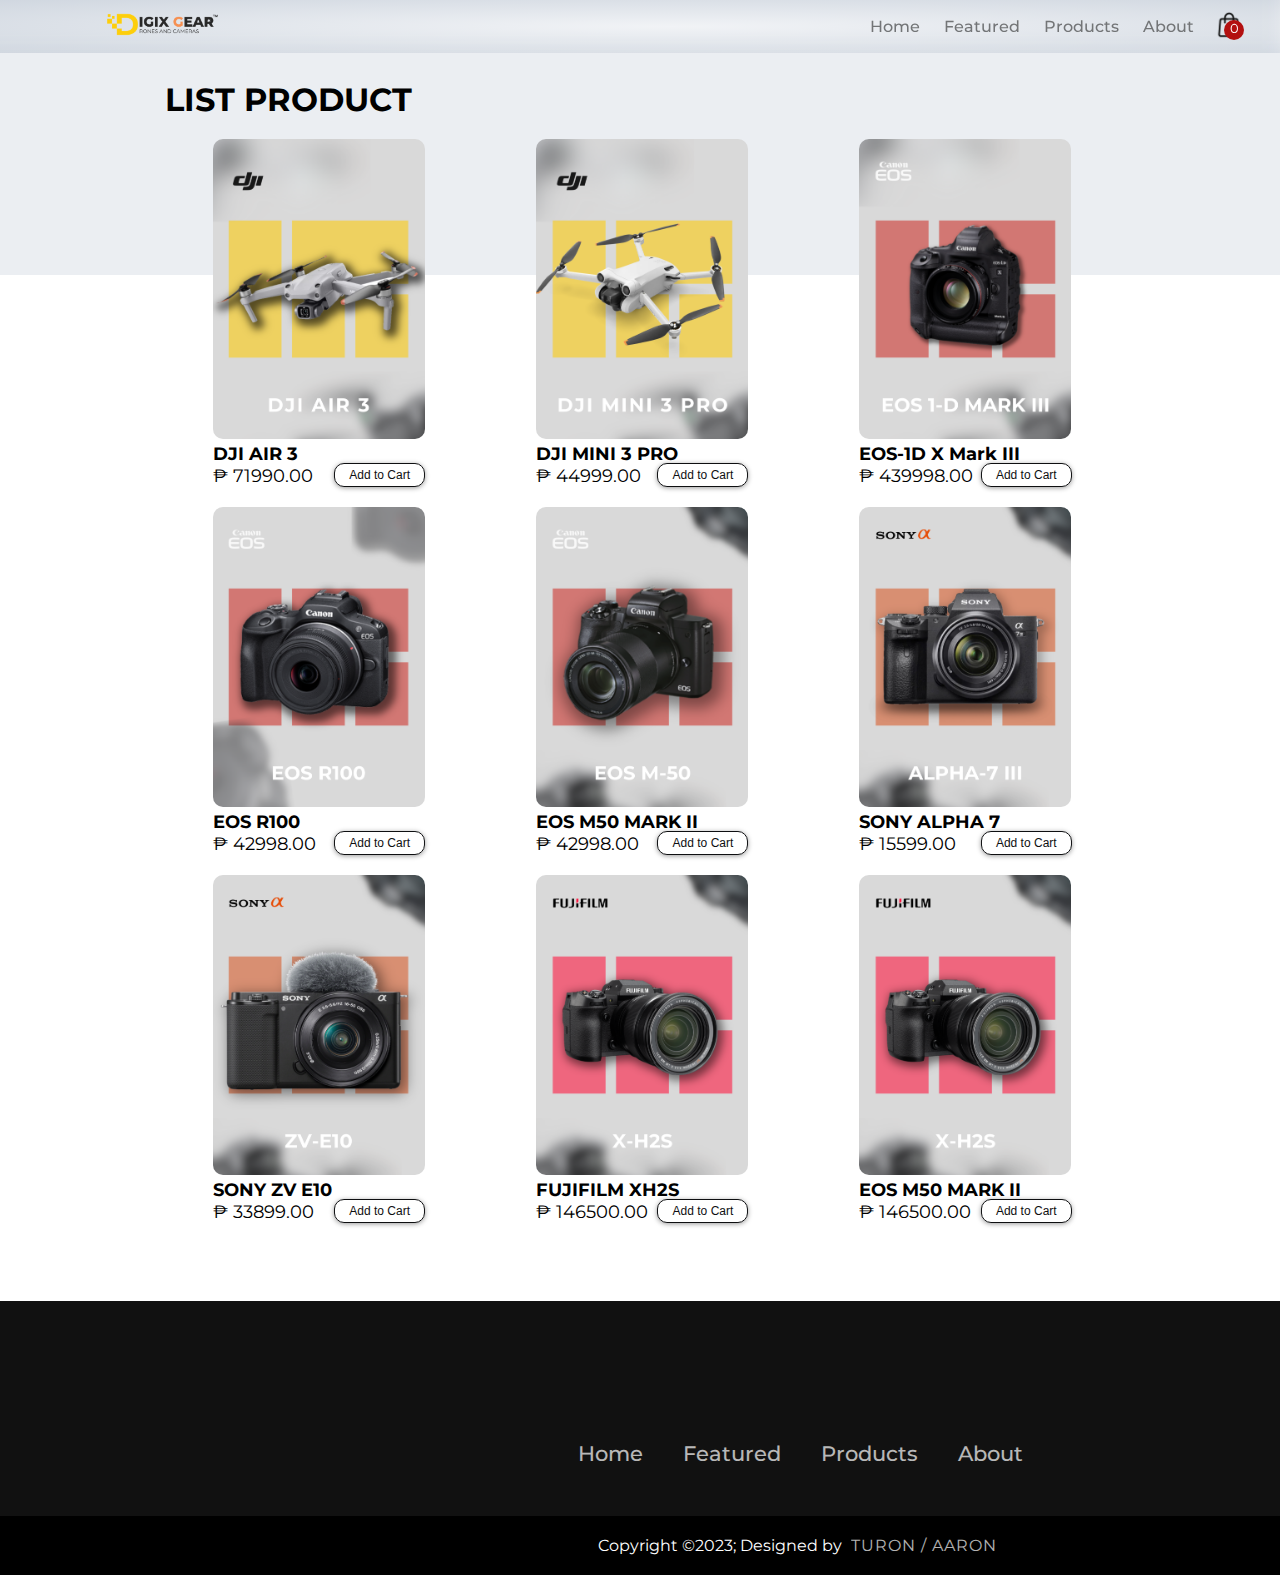
<file: ShoppingCart.html>
<!DOCTYPE html>
<html lang="en">
<head>
    <meta charset="UTF-8">
    <meta name="viewport" content="width=device-width, initial-scale=1.0">
    <title>Products</title>
    <link rel="stylesheet" href="Prod-style.css">
    <link rel="stylesheet" href="style.css">
    <link rel="stylesheet" href="https://cdnjs.cloudflare.com/ajax/libs/font-awesome/6.5.1/css/all.min.css" integrity="sha512-DTOQO9RWCH3ppGqcWaEA1BIZOC6xxalwEsw9c2QQeAIftl+Vegovlnee1c9QX4TctnWMn13TZye+giMm8e2LwA==" crossorigin="anonymous" referrerpolicy="no-referrer" />
    <link href="https://fonts.googleapis.com/css2?family=Montserrat:wght@100;200;300;400;500;600;700;800;900&display=swap" rel="stylesheet">
</head>
<body>
    <div class="header" style="z-index: -10;">
        <div class="container2">
            <div class="navbar">
                <div class="logo">
                    <img src="images/BRAND-NAME-BANNER.png" width="125px">
                </div>
                <nav>
                    <ul id="MenuItems">
                        <li><a href="index.html">Home</a></li>
                        <li><a href="featured.html">Featured</a></li>
                        <li><a href="ShoppingCart.html">Products</a></li>
                        <li><a href="about.html">About</a></li>
                        <!-- <li><a href="">Contact</a></li>
                        <li><a href="">Account</a></li> -->
                    </ul> 
                </nav>
                <header1>
                    <div class="iconCart">
                        <img src="images/CART.png" width="30px" height="30px">
                        <div class="totalQuantity" style="background-color: #b31010; width: 20px; height: 20px; color: #fff;
                        justify-content: center; align-items: center; text-align: center; border-radius: 50%; transform: translateX(20px); position: absolute;top: 20px; right: 120px; font-size: small;">0</div>
                    </div>
                </header1>
                <img src="images/menu-icon-8.png" class="menu-icon" onclick="menutoggle()">
            </div>
        </div>
    <div class="container" style="position: relative; top: 80px;">
        <header>
            <h1>LIST PRODUCT</h1>
            <!-- <div class="iconCart" style="position: fixed;">
                <img src="icon.png"> 
                <div class="totalQuantity">0</div>
            </div> -->
        </header>
        <div class="listProduct">
            <div class="item">
                <img src="" alt="">
                <h2></h2>
                <div class="price"></div>
                <button></button>
            </div>
        </div>
    </div>
    <div class="cart">
        <h2>
            CART
        </h2>
        <div class="listCart">
            <div class="item">
                <img src="">
                <div class="content">
                    <div class="name"></div>
                    <div class="price"></div>
                </div>
                <div class="quantity">
                    <button>-</button>
                    <span class="value"></span>
                    <button>+</button>
                </div>
            </div>
        </div>
        <div class="buttons" style="top: 50px;">
            <div class="close">
                CLOSE
            </div>
            <div class="checkout">
                <a href="checkout.html">CHECKOUT</a>
            </div>
        </div>
    </div>
<!-- ------------------FOOTER------------------ -->
<footer style="position: relative ; z-index: -10; top: 1000px; width: 2000px; margin-left: auto; margin-right: auto; right: 200px; top: 1300px;">
    <div class="footerContainer">
        <div class="socialIcons">
            <a href=""><i class="fa-brands fa-facebook"></i></a>
            <a href=""><i class="fa-brands fa-instagram"></i></a>
            <a href=""><i class="fa-brands fa-twitter"></i></a>
            <a href=""><i class="fa-brands fa-google-plus"></i></a>
            <a href=""><i class="fa-brands fa-youtube"></i></a>
        </div>
        <div class="footerNav">
            <ul><li><a href="index.html">Home</a></li>
                <li><a href="featured.html">Featured</a></li>
                <li><a href="ShoppingCart.html">Products</a></li>
                <li><a href="about.html">About</a></li>
            </ul>
        </div>
        
    </div>
    <div class="footerBottom">
        <p>Copyright &copy;2023; Designed by <span class="designer">Turon / Aaron</span></p>
    </div>
</footer>

<script src="app.js"></script>
</body>
</html>
</file>
<file: Prod-style.css>
body{
    font-family: monospace;
    overflow-x: hidden;
    font-synthesis: 12px;
    font-family: 'Montserrat', sans-serif;
}
a{
    text-decoration: none;
}
.container{
    width: 1000px;
    height: 1px;
    margin: auto;
    max-width: 90%;
    transition: transform 1s;
    position: relative;
}
header{
    display: flex;
    align-items: center;
    justify-content: space-between;
}
header .iconCart{
    position: relative;
    z-index: 1;
}
header h1 {
    position: relative;
    padding-bottom: 20px;
}
.header1 .totalQuantity{
    position: absolute;
    top: 0;
    right: 0;
    font-size: x-large;
    background-color: #b31010;
    width: 40px;
    height: 40px;
    color: #fff;
    font-weight: bold;
    display: flex;
    justify-content: center;
    align-items: center;
    border-radius: 50%;
    transform: translateX(20px);
}
.listProduct{
    display: grid;
    grid-template-columns: repeat(3, 1fr);
    gap: 20px;
    position: relative;
    left: 5%;
}
.listProduct .item img{
    width: 70%;
        height: 300px;
    object-fit: cover;
    border-radius: 10px;
}
.listProduct .item{
    position: relative;
}
.listProduct .item h2{
    font-weight: 700;
    font-size: large;
}
.listProduct .item .price{
    font-size: large;
}

.listProduct .item button{
    position: absolute;
    top: 50%;
    left: 50%;
    background-color: transparent;
    color: #0E0F11;
    width: 30%;
    border: none;
    padding: 4px 0 ;
    font-size: 12px;
    box-shadow: 0 1px 5px #00000065;
    cursor: pointer;
    transform: translateX(-33%) translateY(150px);
    opacity: 1;
    border-radius: 10px;
    border: 1px solid #0E0F11;
}
.listProduct .item:hover button{
    transition:  0.5s;
    opacity: 1;
    /* transform: translateX(-50%) translateY(0); */
    /* transform:scaleX(1); */
    background-color: #E8BC0E;
}
.cart{
    color: #fff;
    position: fixed;
    width: 400px;
    max-width: 80vw;
    height: 100vh;
    background-color: #0E0F11;
    top: 0px;
    right: -100%;
    display: grid;
    grid-template-rows: 50px 1fr 50px;
    gap: 20px;
    transition: right 1s;
}

.cart .buttons .checkout{
    background-color: #E8BC0E;
    color: #000;
}
.cart h2{
    color: #E8BC0E;
    padding: 20px;
    height: 30px;
    margin: 0;
}


.cart .listCart .item{
    display: grid;
    grid-template-columns: 50px 1fr 70px;
    align-items: center;
    gap: 20px;
    margin-bottom: 20px;
    
}
.cart .listCart img{
    width: 100%;
    height: 70px;
    object-fit: cover;
    border-radius: 10px;
}
.cart .listCart .item .name{
    font-weight: bold;
}
.cart .listCart .item .quantity{
    display: flex;
    justify-content: end;
    align-items: center;
}
.cart .listCart .item .quantity span{
    display: block;
    width: 50px;
    text-align: center;
}

.cart .listCart{
    padding: 20px;
    overflow: auto;
}
.cart .listCart::-webkit-scrollbar{
    width: 0;
}

.cart .buttons{
    display: grid;
    grid-template-columns: repeat(2, 1fr);
    text-align: center;
}
.cart .buttons div{
    background-color: #000;
    display: flex;
    justify-content: center;
    align-items: center;
    font-weight: bold;
    cursor: pointer;
}
.cart .buttons a{
    color: #fff;
    text-decoration: none;
}
.checkoutLayout{
    display: grid;
    grid-template-columns: repeat(2, 1fr);
    gap: 50px;
    padding: 20px;
}
.checkoutLayout .right{
    background: linear-gradient(rgb(25, 20, 30), rgb(35, 34, 40));
    border-radius: 20px;
    padding: 40px;
    color: #fff;
}
.checkoutLayout .right .form{
    display: grid;
    grid-template-columns: repeat(2, 1fr);
    gap: 20px;
    border-bottom: 1px solid #8BFFC8;
    padding-bottom: 20px;
}
.checkoutLayout .form h1,
.checkoutLayout .form .group:nth-child(-n+3){
    grid-column-start: 1;
    grid-column-end: 3;
}
.checkoutLayout .form input, 
.checkoutLayout .form select
{
    width: 100%;
    padding: 10px 20px;
    box-sizing: border-box;
    border-radius: 20px;
    margin-top: 10px;
    border:none;
    background-color: rgb(35, 34, 40);
    color: #fff;
}
.checkoutLayout .right .return .row{
    display: flex;
    justify-content: space-between;
    align-items: center;
    margin-top: 10px;
}
.checkoutLayout .right .return .row div:nth-child(2){
    font-weight: bold;
    font-size: x-large;
}
.buttonCheckout{
    width: 100%;
    height: 40px;
    border: none;
    border-radius: 10px;
    border: solid white 1px;
    margin-top: 20px;
    font-weight: bold;
    background-color: transparent;
    color: white;
}
.buttonCheckout:hover {
    background: linear-gradient(rgb(0, 172, 100), rgb(0, 172, 126));
    transition: all 5s ease;
}
.returnCart h1{
    border-top: 1px solid #eee;  
    padding: 20px 0;
}
.returnCart .list .item img{
    height: 70px;
}
.returnCart .list .item{
    display: grid;
    grid-template-columns: 70px 1fr  50px 80px;
    align-items: center;
    gap: 20px;
    margin-bottom: 10px;
    padding: 0 10px;
    box-shadow: 0 1px 10px #5555;
    border-radius: 20px;
}
.returnCart .list .item .name,
.returnCart .list .item .returnPrice{
    font-size: small;
    font-weight: bold;
}
</file>
<file: style.css>
:root{
	--clr-dark: #CD3129;
	--clr-darker: #6c1b17;
	--clr-light: #F0965B;
	--clr-slate: #94a4b8;
	--clr-primary: rgb(47, 47, 47);
	--slatetext: #737577;
}
html {
	scroll-behavior: smooth;
}
.F-VID{
	width: 100%;
	background-size: cover;
}
body{
	font-family: 'Montserrat', sans-serif;
}
*{
	margin: 0;
	padding:0;
	box-sizing: border-box;
}

/* ---------------------HEADER---------------- */
.navbar{
	display: flex;
	align-items: center;
	position: fixed;
    top: 0;
	left: 0;
    width: 105%;
    padding: 5px 100px;
	background: radial-gradient(rgba(255, 255, 255, 0.3),hwb(213 58% 28% / 0.3));
    z-index: 100;
    backdrop-filter: blur(10px);
}
nav{
	flex: 1;
	text-align: right;
}
nav ul{
	display: inline-block;
	list-style-type: none;
}
nav ul li{
	display: inline-block;
	margin-right: 20px;

}
a{
	text-decoration: none;
	color: var(--slatetext);
	font-weight: 500;
	transition: all 0.3s ease;
}
a:hover{
	color: var(--clr-darker);
	font-weight: 700;
}
.container{
	max-width: 1300px;
	margin:auto;
	padding-left: 25px;
	padding-right: 25px;
}
.row {
	display: flex;
	align-items: center;
	flex-wrap: wrap;
	justify-content: space-around;
}
.col-2{
	flex-basis: 50%;
	min-width: 300px;
	padding-left: 50px;
	padding-right: 25px;
}
.col-2 img {
	max-width: 100%;
	padding: 50px 0;
}
.col-2 h1{
	font-size: 50px;
	line-height: 60px;
	margin: 25px 0;
}
.buynow {
    position: absolute;
    top: 105%;
    left: 50%;
    transform: translate(-50%, -50%);
}

.btn{
	display: inline-block;
	background: transparent;
	color: var(--clr-primary) ;
	border: solid #000 1px;
	padding: 8px 30px;
	margin: 30px 0;
	border-radius: 10px;
	z-index: 1;
	transition: background 0.3s;
} 
.btnft{
	position: relative;
	margin-left: auto;
	margin-right: auto;
	background: transparent;
	color: var(--clr-slate) ;
	border: solid var(--clr-slate) 1px;
	padding: 8px 30px;
	border-radius: 10px;
	z-index: 1;
	transition: background 0.3s;
} 
.header{ 
	/* background: radial-gradient(white, #94a4b816); */
	background-color: #94a4b82f;
}
.header-ab{ 
	background: radial-gradient(white,var(--slatetext));
}
.header-ab .row{
	margin-top: 80px;
}
.header .row{
	margin-top: 70px;
}
.btn:hover{
	background: var(--clr-primary);
	color: #94a4b8;
}
.btnft:hover{
	background: var(--clr-primary);
	color: #fff;
}
.categories{
	margin: 70px 0;
}
.col-3{
	flex-basis: 30%;
	max-width: 250px;
	margin-bottom: 30px;
	
}
.col-3 img{
	width: 100%;
}
.s-container{
	max-width: 1080px;
	margin: auto;
	padding-left: 25px;
	padding-right: 25px;
}
.col-4{
	flex-basis: 25%;
	padding: 10px;
	min-width: 200px;
	margin-bottom: 50px;
	transition: transform 0.3s;

}
.col-4 img{
	width: 100%;
}

.title{
	text-align: center;
	margin: 0 auto 80 px;
	position: relative;
	line-height: 60px;
	color: var(--clr-darker)
}
.title::after{
	content:'';
	background: var(--clr-dark);
	width: 80px;
	height: 5px;
	border-radius: 5px;
	position: absolute;
	bottom: 0;
	left: 50%;
	transform: translateX(-50%); 
}
.h4 {
	color: var(--clr-slate);
	font-weight: normal;
}
.col-4 p{
	font-size: 14px;
	
}
.rating .fa{
	 color: var(--clr-light)
}
.col-4:hover{
	transform: translateY(-5px);
}
/* -------------OFFER---------------- */

.offer{
	background: radial-gradient(rgba(255, 255, 255, 0.443), #94a4b865);
	margin-top: 80px;
	padding: 30px 0;
}
.col-2 .offer-img{
	padding: 50px;
}
small {
	color:var(--clr-primary);
}

/* -------TESTIMONIALS------ */
.testimonial{
	padding-top: 100px;
}
.testimonial .col-3{
	text-align: center;
	padding: 40px 20px;
	box-shadow: 0 0 20px 0px rgba(0,0,0,0.1);
	cursor: pointer;
	transition: transform 0.3s;
}

.testimonial .col-3 img{
	width: 50px;
	margin-top: 20px;
	border-radius: 50%;
}
.testimonial .col-3:hover{
	transform: translateY(-10px);
}
.fa.fa-quote-left{
	font-size: 34px;
	color: var(--clr-light);
}
.col-3 p{
	font-size: 12px;
	margin: 12px 0;
	color: var(--clr-slatetext)
}
.testimonial .col-3 h3{
	font-weight: 600;
	color: var(--slatetext);
	font-size: 16px;
}
/* -------------BRANDS--------------- */
.brands{
	margin: 100px auto;	
}
.col-5{
	width: 160px;
}
.col-5 img{
	width: 100%;
	cursor: pointer;
	filter: grayscale(100%);
}
.col-5 img:hover{
	 filter: grayscale(0);
	 transition: transorm 0.5s;
}
/* --------------FOOTER------------------- */
.footer{
	background-color: #000;
	color: #8a8a8a;
	font-size: 14px;
	padding: 60px 0 20px;
}
.footer p{
	color: #8a8a8a;
}
.footer h3{
	color: #fff;
	margin-bottom: 20px;
	text-align:center;
}
.footer-col-1, .footer-col-2, .footer-col-3, .footer-col-4{
	min-width: 250px;
	margin-bottom: 20px;
}
.footer-col-1{
	flex-basis: 30%;
}
.footer-col-2{
	flex-basis: 1;
	text-align: center;
}
.footer-col-2 img{
	width: 180px;
	margin-bottom:20px;
}
.footer-col-3, .footer-col-4{
	flex-basis: 12%;
	text-align: center;
}
ul{
	list-style-type: none;
}
.lists {
	list-style: circle;
}
.app-logo{
	margin-top: 20px;
}
.app-logo img{
	width: 140px;
}
.footer hr{
	border: none;
	background: #b5b5b5;
	height:	1px;
	margin: 20px 0;
}
.copyright{
	text-align: center;
}
.menu-icon{
	width: 28px;
	margin-left: 20px;
	display: none;
}


/* ---------------------ALL PRODUCTS---------------------------------------- */
.row-2{
	justify-content: space-between;
	margin: 100px auto 50px;
}
select{
	border: 1px solid var(--clr-darker);
	padding: 5px;
}
select:focus{
	outline: none;
}
.page-btn{
	margin: 0 auto 80px;
}
.page-btn span{
	display: inline-block;
	border: 1px solid var(--clr-darker);
	margin-left: 10px;
	width: 40px;
	height: 40px;
	text-align: center;
	line-height: 40px;
	cursor: pointer;
}
.page-btn span:hover{
	background: var(--clr-darker);
	color: aliceblue;
}
.AddToCart{
	position: relative;
	font-size: 10px;
	font-weight: bold;
	padding: 5px 40%;
	border-radius: 8px;
	border: none;
	background-color: var(--clr-slate); 
	/* margin-right: auto; */
	text-align: center;
}
/* ----------------single product detail------ */
.s-product{
	margin-top: 80px;
}
.s-product .col-2 img{
	padding: 0;
}
.s-product .col-2{
	padding: 20px;
}
.s-product .col-2 h4{
	padding: 20px 0;
	font-size: 22px;
	font-weight: bold;
}
.s-product .col-2 select{
	display: block;
	padding: 10px;
	margin-top: 20px;
}
.s-product .col-2 input{
	width: 50px;
	height: 40px;
	padding-left: 10px;
	font-size: 20px;
	margin-right: 10px;
	border: 1px solid var(--clr-darker);
}
input:focus{
	outline: none;
}
.s-product .fa{
	color: var(--clr-darker);
	margin-left: 10px;
}
/* ----------------myschool------ */
.Myschool{
	background: radial-gradient(white,var(--clr-slate));
	margin-top: 0px;
	padding: 30px 0;
}
.col-2 .Myschool-img{
	padding: 50px;
}
small {
	color:var(--clr-primary);
}
.col-2 .adu-img{
	padding: 50px;
}
/* ------------------cart items------------------ */
.notice{
	padding-top: 10px;
	padding-bottom: 25px;
	text-align: center;
	color: var(--clr-dark);
	opacity: 0.7;
}
.cart-page{
	margin: 80px auto;
}
table{
	width: 100%;
	border-collapse: collapse;
}
.cat-info{
	display: flex;
	flex-wrap: wrap;
}
th{
	text-align: left;
	padding: 5px;
	color: #fff;
	background: var(--clr-slate);
	font-weight: normal;
}
td{
	padding: 10px 5px;	
}
td input{
	width: 40px;
	height: 30px;
	padding: 5px;	
}
td a{
	color:var(--clr-dark);
	font-size: 12px;
	text-decoration: underline;
}
td img{ 
	width: 80px;
	height: 80px;
	margin-right: 10px;
}
.total{
	display: flex;
	justify-content: flex-end;
}
.total table{
	border-top: 3px solid var(--clr-slate);
	width: 100%;
	max-width: 335px;
}
td:last-child{
	text-align: right;
}
th:last-child{
	text-align: right;
}
/* -------------Media Quary-menu--------------- */
@media only screen and (max-width: 800px){
	nav ul{
		position: absolute;
		top: 70px;
		left: 0;
		background: #333;
		width: 100%;
		overflow: hidden;
		transition: max-height 0.5s;
		z-index: 2;
	}
	nav ul li{
		display: block;
		margin-right: 50px;
		margin-top: 10px;
		margin-bottom: 10px;
	}
	nav ul li a{
		color: #fff
	}
	.menu-icon{
		display: block;
		cursor: pointer;
	}
}
/* FOOTERRR */
footer{
    background-color: #111;
}
.footerContainer{
    width: 100%;
    padding: 70px 30px 20px ;
}
.socialIcons{
    display: flex;
    justify-content: center;
}
.socialIcons a{
    text-decoration: none;
    padding:  10px;
    background-color: 111;
    margin: 10px;
    border-radius: 60%;
}
.socialIcons a i{
    font-size: 2em;
    color: white;
    opacity: 0,9;
}
/* Hover affect on social media icon */
.socialIcons a:hover{
    background-color: white;
    transition: 0.5s;
}
.socialIcons a:hover i{
    color: #111;
    transition: 0.5s;
}
.footerNav{
    margin: 30px 0;
}
.footerNav ul{
    display: flex;
    justify-content: center;
    list-style-type: none;
}
.footerNav ul li a{
    color:white;
    margin: 20px;
    text-decoration: none;
    font-size: 1.3em;
    opacity: 0.7;
    transition: 0.5s;

}
.footerNav ul li a:hover{
    opacity: 1;
}
.footerBottom{
    background-color: #000;
    padding: 20px;
    text-align: center;
}
.footerBottom p{
    color: white;
}
.designer{
    opacity: 0.7;
    text-transform: uppercase;
    letter-spacing: 1px;
    font-weight: 400;
    margin: 0px 5px;
}
@media (max-width: 700px){
    .footerNav ul{
        flex-direction: column;
    } 
    .footerNav ul li{
        width:100%;
        text-align: center;
        margin: 10px;
    }
    .socialIcons a{
        padding: 8px;
        margin: 4px;
    }
}
/* -------------Media Quary-menu < 600px sc size--------------- */
@media only screen and (max-width: 600px){
	.row{
		text-align: center;
	}
	.col-2, col-3, col-4{
		flex-basis: 100%;
	}
	.s-product .row{
		text-align: left;
	}
	.s-product .row col-2{
		padding: 20px 0;
	}
	.s-product .row h1{
		font-size: 26px;
		line-height: 32px;
	}
	.cat-info p{
		display: none;
	}
}
</file>
